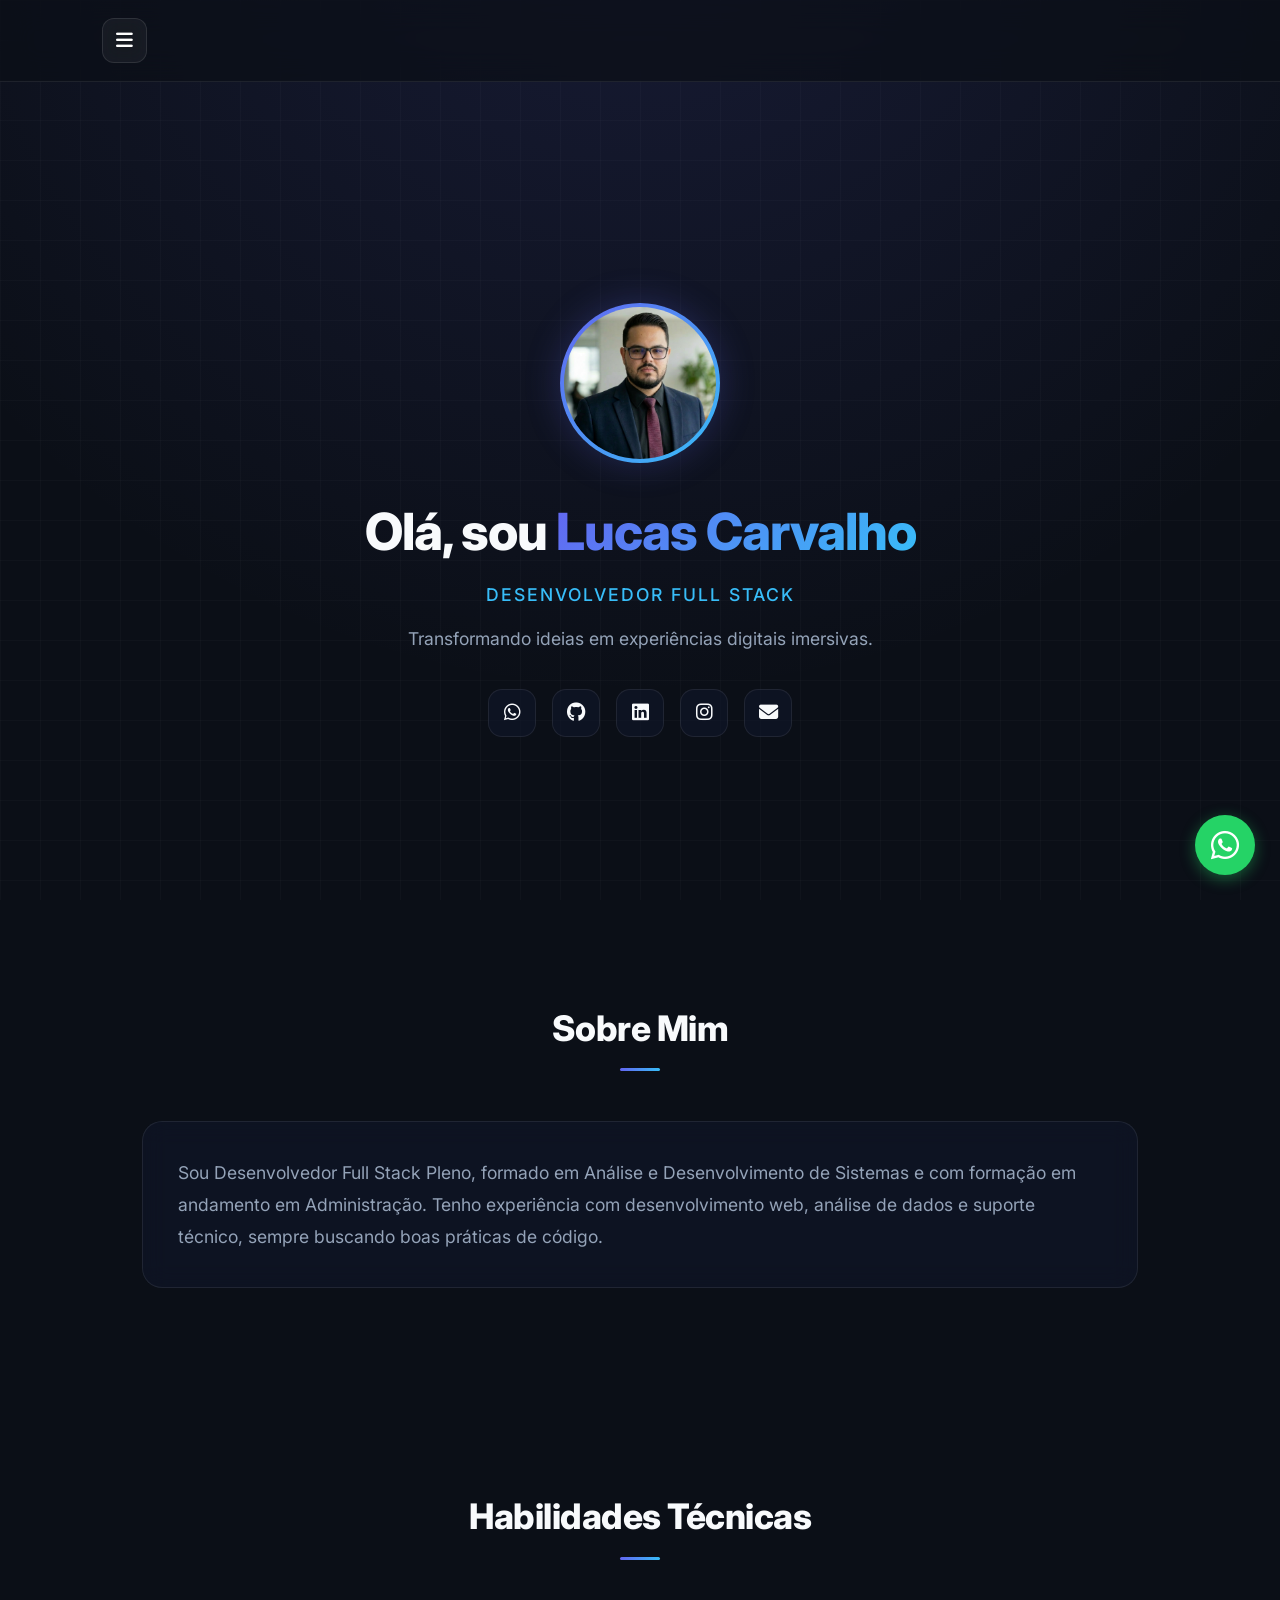
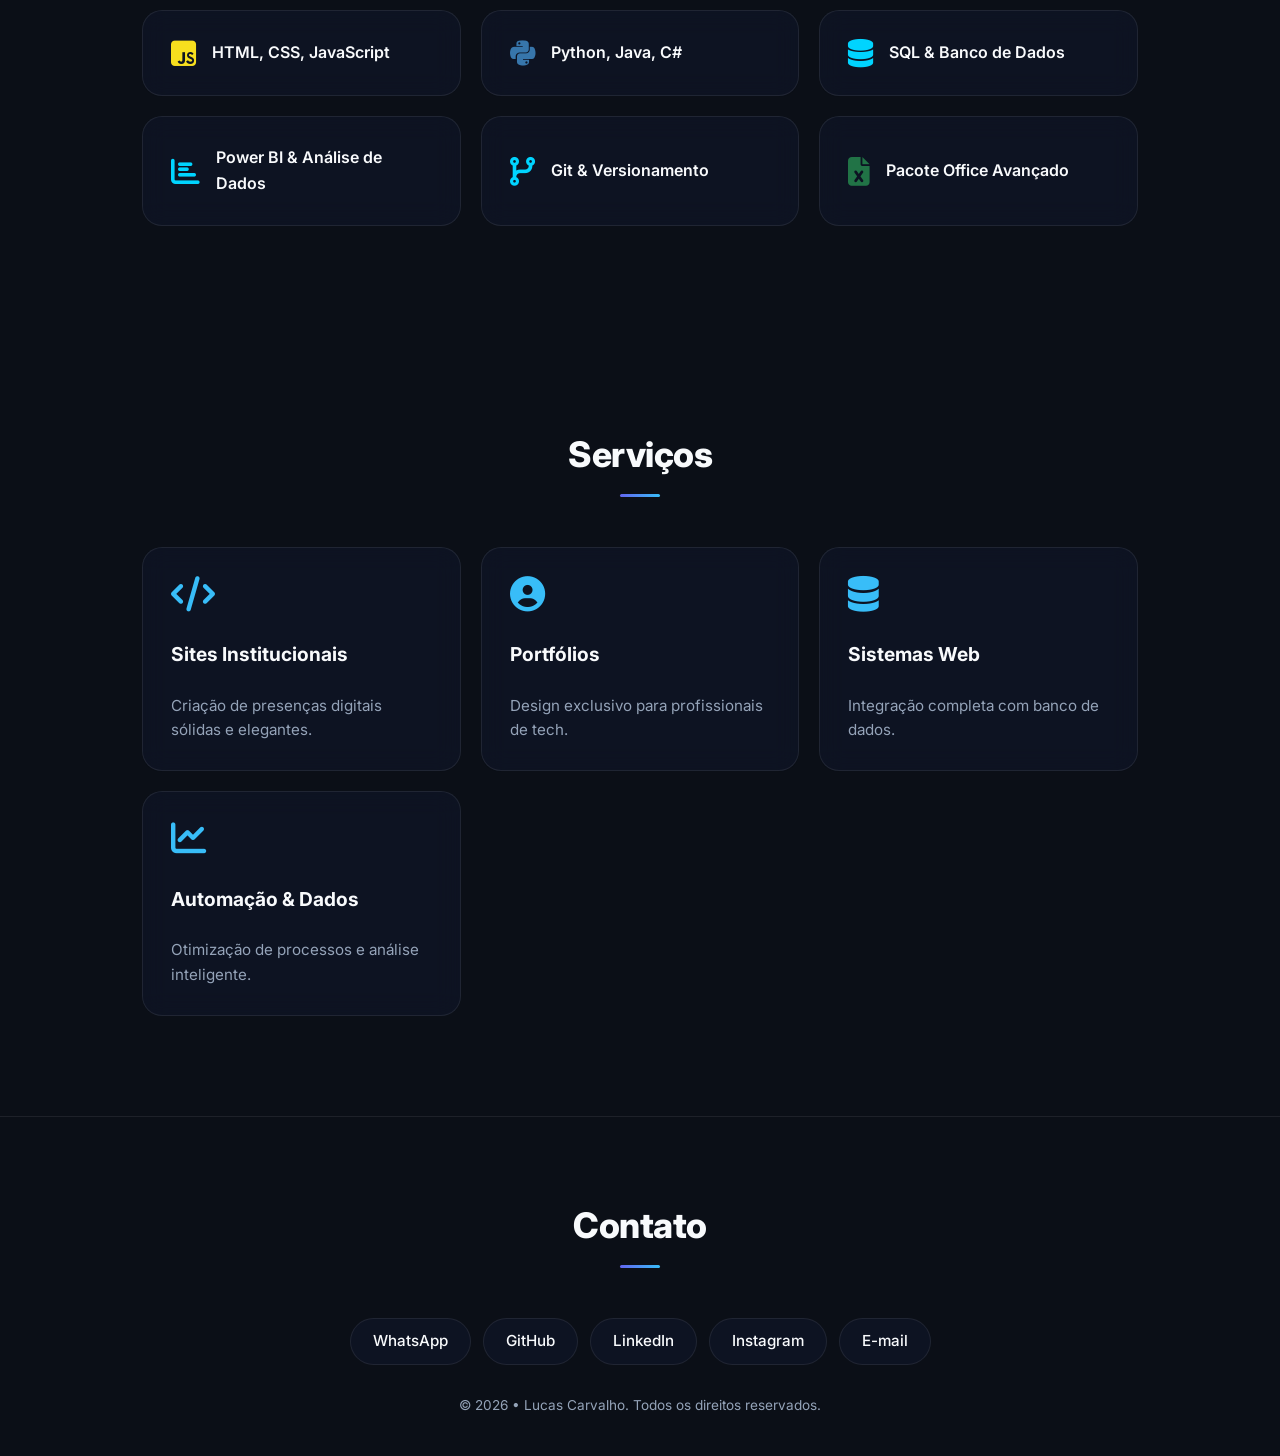
<file: index.html>
<!DOCTYPE html>
<html lang="pt-BR">

<head>
    <meta charset="UTF-8" />
    <meta name="viewport" content="width=device-width, initial-scale=1.0" />
    <title>Lucas Carvalho | Dev Full Stack Júnior</title>

    <!-- Fonte Inter (Padrão de UI/UX Moderno) -->
    <link rel="preconnect" href="https://fonts.googleapis.com">
    <link rel="preconnect" href="https://fonts.gstatic.com" crossorigin>
    <link href="https://fonts.googleapis.com/css2?family=Inter:wght@300;400;500;600;700;800&display=swap"
        rel="stylesheet">

    <!-- FontAwesome 6 -->
    <link rel="stylesheet" href="https://cdnjs.cloudflare.com/ajax/libs/font-awesome/6.4.0/css/all.min.css">
    <link rel="stylesheet" href="style.css" />
</head>

<body>
    <div class="bg-glow"></div>

    <header>
        <nav>

            <!-- Botão Hambúrguer -->
            <button class="menu-btn" id="open-menu" aria-label="Abrir menu" style="display: block;">
                <i class="fas fa-bars"></i>
            </button>

            <ul class="nav-links" id="sidebar">
                <div class="close-btn-container">
                    <i class="fas fa-times" id="close-menu"></i>
                </div>
                <li style="--i:1"><a href="#home">Home</a></li>
                <li style="--i:2"><a href="#about">Sobre</a></li>
                <li style="--i:3"><a href="#skills">Habilidades</a></li>
                <li style="--i:5"><a href="#services">Serviços</a></li>
                <li style="--i:7"><a href="#contact">Contato</a></li>
            </ul>
        </nav>
    </header>

    <main>
        <!-- HERO -->
        <section id="home" class="hero">
            <div class="hero-content fade-in">
                <div class="profile-container floating">
                    <img src="img/perfil.png" alt="Lucas Carvalho" class="profile-img">
                </div>
                <h1>Olá, sou <span>Lucas Carvalho</span></h1>
                <h2 class="subtitle">Desenvolvedor Full Stack</h2>
                <p class="description">Transformando ideias em experiências digitais imersivas.</p>

                <div class="hero-socials">
                    <a href="https://wa.me/5582999715603?text=Olá%20Lucas,%20vi%20seu%20portfólio%20e%20gostaria%20de%20falar%20sobre%20um%20projeto."
                        target="_blank" rel="noopener noreferrer" class="social-icon" aria-label="WhatsApp"><i
                            class="fab fa-whatsapp"></i></a>
                    <a href="https://github.com/Lucas-Carvalho6907" target="_blank" rel="noopener noreferrer"
                        class="social-icon" aria-label="GitHub"><i class="fab fa-github"></i></a>
                    <a href="https://www.linkedin.com/in/lucas-carvalho-360b362a0" target="_blank"
                        rel="noopener noreferrer" class="social-icon" aria-label="LinkedIn"><i
                            class="fab fa-linkedin"></i></a>
                    <a href="https://www.instagram.com/lucascarvalho6907" target="_blank" rel="noopener noreferrer"
                        class="social-icon" aria-label="Instagram"><i class="fab fa-instagram"></i></a>
                    <a href="mailto:lucascarvalho27211@gmail.com" class="social-icon" aria-label="E-mail"><i
                            class="fas fa-envelope"></i></a>
                </div>
            </div>
        </section>

        <!-- SOBRE MIM -->
        <section id="about" class="section fade-in">
            <h2 class="section-title">Sobre Mim</h2>
            <div class="about-card">
                <p>Sou Desenvolvedor Full Stack Pleno, formado em Análise e
                    Desenvolvimento de Sistemas e com formação em andamento em Administração. Tenho experiência com desenvolvimento web, análise de dados e suporte
                    técnico, sempre buscando boas práticas de código.</p>
            </div>
        </section>

        <!-- HABILIDADES -->
        <section id="skills" class="section fade-in">
            <h2 class="section-title">Habilidades Técnicas</h2>
            <div class="skills-grid">
                <div class="skill-item">
                    <i class="fab fa-js-square" style="color: #f7df1e;"></i>
                    <span>HTML, CSS, JavaScript</span>
                </div>
                <div class="skill-item">
                    <i class="fab fa-python" style="color: #3776ab;"></i>
                    <span>Python, Java, C#</span>
                </div>
                <div class="skill-item">
                    <i class="fas fa-database" style="color: #00d4ff;"></i>
                    <span>SQL & Banco de Dados</span>
                </div>
                <div class="skill-item">
                    <i class="fas fa-chart-bar" style="color: #00d4ff;"></i>
                    <span>Power BI & Análise de Dados</span>
                </div>
                <div class="skill-item">
                    <i class="fas fa-code-branch" style="color: #00d4ff;"></i>
                    <span>Git & Versionamento</span>
                </div>
                <div class="skill-item">
                    <i class="fas fa-file-excel" style="color: #217346;"></i>
                    <span>Pacote Office Avançado</span>
                </div>
            </div>
        </section>


        <!-- SERVIÇOS -->
        <section id="services" class="section fade-in">
            <h2 class="section-title">Serviços</h2>
            <div class="services-grid">
                <div class="service-item">
                    <i class="fas fa-code"></i>
                    <h3>Sites Institucionais</h3>
                    <p>Criação de presenças digitais sólidas e elegantes.</p>
                </div>
                <div class="service-item">
                    <i class="fas fa-user-circle"></i>
                    <h3>Portfólios</h3>
                    <p>Design exclusivo para profissionais de tech.</p>
                </div>
                <div class="service-item">
                    <i class="fas fa-database"></i>
                    <h3>Sistemas Web</h3>
                    <p>Integração completa com banco de dados.</p>
                </div>
                <div class="service-item">
                    <i class="fas fa-chart-line"></i>
                    <h3>Automação & Dados</h3>
                    <p>Otimização de processos e análise inteligente.</p>
                </div>
            </div>
        </section>

    </main>

    <!-- FOOTER / CONTATO -->
    <footer id="contact" class="footer fade-in">
        <h2 class="section-title">Contato</h2>
        <div class="footer-buttons">
            <a href="https://wa.me/5582999715603" target="_blank" rel="noopener noreferrer">WhatsApp</a>
            <a href="https://github.com/Lucas-Carvalho6907" target="_blank" rel="noopener noreferrer">GitHub</a>
            <a href="https://www.linkedin.com/in/lucas-carvalho-360b362a0" target="_blank"
                rel="noopener noreferrer">LinkedIn</a>
            <a href="https://www.instagram.com/lucascarvalho6907" target="_blank"
                rel="noopener noreferrer">Instagram</a>
            <a href="mailto:lucascarvalho27211@gmail.com">E-mail</a>
        </div>
        <p class="copyright">© 2026 • Lucas Carvalho. Todos os direitos reservados.</p>
    </footer>

    <!-- Botão Flutuante do WhatsApp -->
    <a href="https://wa.me/5582999715603?text=Olá%20Lucas,%20vi%20seu%20portfólio%20e%20gostaria%20de%20falar%20sobre%20um%20projeto."
        class="whatsapp-float" target="_blank" rel="noopener noreferrer" aria-label="Falar no WhatsApp">
        <i class="fab fa-whatsapp"></i>
    </a>

    <script src="script.js"></script>
</body>

</html>
</file>
<file: style.css>
:root {
    --bg-color: #0b0f17;
    --primary-neon: #6366f1;
    --secondary-neon: #38bdf8;
    --text-white: #f8fafc;
    --text-gray: #94a3b8;
    --card-bg: rgba(15, 23, 42, 0.6);
    --glass-border: rgba(255, 255, 255, 0.08);
    --glass-border-hover: rgba(56, 189, 248, 0.3);
}

/* RESET GLOBAL */
* { 
    margin: 0; 
    padding: 0; 
    box-sizing: border-box; 
}

html {
    overflow-x: hidden;
    scroll-behavior: smooth;
    width: 100%;
}

body {
    font-family: 'Inter', system-ui, -apple-system, sans-serif;
    background-color: var(--bg-color);
    color: var(--text-white);
    line-height: 1.6;
    width: 100%;
    min-height: 100vh;
    min-height: calc(var(--vh, 1vh) * 100);
    overflow-x: hidden;
    position: relative;
    -webkit-font-smoothing: antialiased;
}

body::-webkit-scrollbar {
    display: none; 
}

/* BACKGROUND PROFISSIONAL (GRADIENTE FIXO + GRID TÉCNICO) */
.bg-glow {
    position: fixed;
    top: 0;
    left: 0;
    width: 100vw;
    height: 100vh;
    height: calc(var(--vh, 1vh) * 100);
    z-index: -1;
    pointer-events: none;
    background-color: var(--bg-color);
    background-image: 
        radial-gradient(circle at 50% -20%, rgba(99, 102, 241, 0.15) 0%, transparent 70%),
        linear-gradient(to right, rgba(255, 255, 255, 0.02) 1px, transparent 1px),
        linear-gradient(to bottom, rgba(255, 255, 255, 0.02) 1px, transparent 1px);
    background-size: 100% 100%, 40px 40px, 40px 40px;
}

/* HEADER & NAVBAR */
header {
    width: 100%;
    padding: 18px 8%;
    position: fixed;
    top: 0;
    z-index: 1000;
    backdrop-filter: blur(16px);
    -webkit-backdrop-filter: blur(16px);
    background: rgba(11, 15, 23, 0.75);
    border-bottom: 1px solid var(--glass-border);
}

nav { 
    display: flex; 
    justify-content: space-between; 
    align-items: center; 
    max-width: 1200px;
    margin: 0 auto;
}

.logo { 
    font-size: 1.6rem; 
    font-weight: 800; 
    letter-spacing: -0.5px;
    text-decoration: none;
    color: var(--text-white);
}

.logo span { color: var(--primary-neon); }

.menu-btn {
    background: transparent;
    border: none;
    color: var(--text-white);
    font-size: 1.5rem;
    cursor: pointer;
    display: none;
}

/* MENU LATERAL (SIDEBAR - ESQUERDA) */
.nav-links { 
    position: fixed;
    top: 0;
    left: -100%;
    width: 320px;
    height: 100vh;
    height: calc(var(--vh, 1vh) * 100);
    background: rgba(11, 15, 23, 0.96);
    backdrop-filter: blur(20px);
    -webkit-backdrop-filter: blur(20px);
    display: flex;
    flex-direction: column;
    justify-content: center;
    padding: 50px;
    gap: 22px;
    transition: left 0.5s cubic-bezier(0.16, 1, 0.3, 1);
    z-index: 2000;
    border-right: 1px solid var(--glass-border-hover);
    list-style: none;
}

.nav-links.active { left: 0; }

.nav-links li {
    opacity: 0;
    transform: translateX(-30px);
    transition: all 0.4s ease;
    transition-delay: calc(0.08s * var(--i));
}

.nav-links.active li {
    opacity: 1;
    transform: translateX(0);
}

.nav-links a { 
    text-decoration: none; 
    color: var(--text-white); 
    font-size: 1.3rem; 
    font-weight: 600;
    transition: 0.3s; 
    display: inline-block;
}

.nav-links a:hover { 
    color: var(--secondary-neon); 
    transform: translateX(8px);
}

.close-btn-container {
    position: absolute;
    top: 30px;
    right: 30px;
    font-size: 1.6rem;
    color: var(--text-gray);
    cursor: pointer;
}

/* Cor vermelha ao passar o mouse ou clicar/tocar */
.close-btn-container:hover,
.close-btn-container:active {
    color: #ff4d4d; /* Vermelho vibrante */
    transform: scale(1.1); /* Dá um leve destaque ao passar o mouse */
}

/* HERO SECTION */
.hero { 
    padding-top: 140px; 
    min-height: 100vh;
    min-height: calc(var(--vh, 1vh) * 100);
    display: flex; 
    align-items: center; 
    justify-content: center; 
    text-align: center; 
}

.hero-content {
    max-width: 800px;
    padding: 0 20px;
}

.profile-container {
    width: 160px; 
    height: 160px; 
    margin: 0 auto 28px;
    border-radius: 50%; 
    padding: 4px;
    background: linear-gradient(135deg, var(--primary-neon), var(--secondary-neon));
    position: relative;
}

.profile-img { 
    width: 100%; 
    height: 100%; 
    border-radius: 50%; 
    object-fit: cover; 
}

.floating {
    animation: float 4s ease-in-out infinite;
    box-shadow: 0 0 35px rgba(99, 102, 241, 0.25);
}

@keyframes float {
    0%, 100% { transform: translateY(0px); }
    50% { transform: translateY(-12px); }
}

.hero h1 { 
    font-size: 3.2rem; 
    font-weight: 800;
    margin-bottom: 8px; 
    letter-spacing: -1px;
}

.hero h1 span { 
    background: linear-gradient(135deg, var(--primary-neon), var(--secondary-neon));
    -webkit-background-clip: text;
    -webkit-text-fill-color: transparent;
}

.subtitle { 
    font-weight: 500; 
    color: var(--secondary-neon); 
    letter-spacing: 2px; 
    margin-bottom: 16px; 
    text-transform: uppercase;
    font-size: 1.1rem;
}

.description { 
    color: var(--text-gray); 
    max-width: 580px; 
    margin: 0 auto 35px; 
    font-size: 1.1rem;
}

.hero-socials { 
    display: flex; 
    justify-content: center; 
    gap: 16px; 
}

.social-icon {
    width: 48px; 
    height: 48px; 
    border-radius: 14px;
    background: var(--card-bg); 
    border: 1px solid var(--glass-border);
    color: var(--text-white); 
    display: flex; 
    align-items: center; 
    justify-content: center;
    transition: 0.3s cubic-bezier(0.16, 1, 0.3, 1); 
    font-size: 1.2rem;
    text-decoration: none;
}

.social-icon:hover { 
    transform: translateY(-4px); 
    border-color: var(--secondary-neon); 
    box-shadow: 0 0 20px rgba(56, 189, 248, 0.2);
    color: var(--secondary-neon);
}

/* SEÇÕES GERAIS */
.section { 
    padding: 100px 8%; 
    max-width: 1200px;
    margin: 0 auto;
}

.section-title { 
    text-align: center; 
    font-size: 2.2rem; 
    font-weight: 800;
    margin-bottom: 50px; 
    position: relative; 
    letter-spacing: -0.5px;
}

.section-title::after { 
    content: ''; 
    display: block; 
    width: 40px; 
    height: 3px; 
    background: linear-gradient(90deg, var(--primary-neon), var(--secondary-neon)); 
    margin: 12px auto 0; 
    border-radius: 4px;
}

/* SOBRE MIM */
.about-card {
    background: var(--card-bg);
    border: 1px solid var(--glass-border);
    border-radius: 20px;
    padding: 35px;
    backdrop-filter: blur(12px);
    -webkit-backdrop-filter: blur(12px);
    font-size: 1.1rem;
    color: var(--text-gray);
    line-height: 1.8;
}

/* EXPERIÊNCIA */
.exp-card {
    background: var(--card-bg);
    border: 1px solid var(--glass-border);
    border-radius: 20px;
    padding: 30px;
    margin-bottom: 24px;
    backdrop-filter: blur(12px);
    -webkit-backdrop-filter: blur(12px);
    transition: all 0.3s ease;
}

.exp-card:hover {
    border-color: var(--glass-border-hover);
    transform: translateY(-4px);
    box-shadow: 0 10px 30px rgba(0, 0, 0, 0.3);
}

.exp-header { 
    display: flex; 
    justify-content: space-between; 
    align-items: center;
    margin-bottom: 18px; 
    flex-wrap: wrap;
    gap: 10px;
}

.exp-header h3 { font-size: 1.2rem; font-weight: 700; }

.exp-badge { 
    color: var(--secondary-neon); 
    border: 1px solid rgba(56, 189, 248, 0.3); 
    background: rgba(56, 189, 248, 0.05);
    padding: 4px 14px; 
    border-radius: 20px; 
    font-size: 0.8rem; 
    font-weight: 600;
}

.exp-list { list-style: none; color: var(--text-gray); }
.exp-list li { margin-bottom: 8px; }
.exp-list li::before { content: "▹ "; color: var(--secondary-neon); font-weight: bold; }

/* GRIDS (SKILLS & SERVIÇOS) */
.skills-grid, .services-grid { 
    display: grid; 
    grid-template-columns: repeat(auto-fit, minmax(280px, 1fr)); 
    gap: 20px; 
}

.skill-item, .service-item {
    background: var(--card-bg); 
    border: 1px solid var(--glass-border);
    padding: 28px; 
    border-radius: 20px; 
    transition: 0.3s ease;
    backdrop-filter: blur(12px);
    -webkit-backdrop-filter: blur(12px);
    display: flex;
    align-items: center;
    gap: 16px;
}

.service-item {
    flex-direction: column;
    align-items: flex-start;
}

.skill-item i { font-size: 1.8rem; }
.skill-item span { font-weight: 600; font-size: 1rem; }

.service-item i { font-size: 2.2rem; color: var(--secondary-neon); margin-bottom: 12px; }
.service-item h3 { font-size: 1.2rem; margin-bottom: 8px; }
.service-item p { color: var(--text-gray); font-size: 0.95rem; }

.skill-item:hover, .service-item:hover { 
    border-color: var(--secondary-neon); 
    transform: translateY(-4px); 
    box-shadow: 0 8px 25px rgba(56, 189, 248, 0.12);
}

/* GRADE DE PROJETOS */
.projects-grid {
    display: grid;
    grid-template-columns: repeat(auto-fit, minmax(320px, 1fr));
    gap: 28px;
}

.project-card {
    background: var(--card-bg);
    border: 1px solid var(--glass-border);
    border-radius: 24px;
    overflow: hidden;
    display: flex;
    flex-direction: column;
    transition: all 0.3s ease;
    backdrop-filter: blur(12px);
    -webkit-backdrop-filter: blur(12px);
}

.project-card:hover {
    border-color: var(--secondary-neon);
    transform: translateY(-6px);
    box-shadow: 0 12px 35px rgba(56, 189, 248, 0.15);
}

.project-card.touch-active {
    border-color: var(--secondary-neon) !important;
    box-shadow: 0 0 25px var(--secondary-neon) !important;
    transform: translateY(-6px);
}

.project-img {
    position: relative;
    height: 200px;
    background: #000;
    overflow: hidden;
}

.project-img img {
    width: 100%;
    height: 100%;
    object-fit: cover;
    transition: 0.5s ease;
}

.project-card:hover .project-img img {
    transform: scale(1.05);
}

.browser-dots {
    height: 26px;
    background: rgba(0, 0, 0, 0.4);
    display: flex;
    align-items: center;
    padding-left: 14px;
    gap: 6px;
    position: absolute;
    width: 100%;
    z-index: 2;
}

.browser-dots span {
    width: 8px;
    height: 8px;
    border-radius: 50%;
    background: rgba(255, 255, 255, 0.25);
}

.service-badge {
    position: absolute;
    top: 38px;
    right: 14px;
    background: var(--secondary-neon);
    color: #000;
    font-size: 0.65rem;
    font-weight: 800;
    padding: 4px 10px;
    border-radius: 6px;
    z-index: 10;
    text-transform: uppercase;
    letter-spacing: 0.5px;
}

.project-info {
    padding: 28px;
    flex-grow: 1;
    display: flex;
    flex-direction: column;
}

.project-info h3 { margin-bottom: 10px; font-size: 1.25rem; }
.project-info p { 
    color: var(--text-gray); 
    font-size: 0.95rem; 
    line-height: 1.6; 
    margin-bottom: 24px; 
    flex-grow: 1; 
}

.btn-project {
    text-decoration: none;
    font-size: 0.95rem;
    color: var(--secondary-neon);
    border: 1px solid var(--secondary-neon);
    padding: 12px;
    border-radius: 12px;
    transition: 0.3s;
    font-weight: 600;
    display: flex;
    align-items: center;
    justify-content: center;
    gap: 8px;
    background: rgba(56, 189, 248, 0.03);
}

.btn-project:hover {
    background: var(--secondary-neon);
    color: #000;
    box-shadow: 0 0 20px var(--secondary-neon);
}

/* FOOTER */
.footer { 
    padding: 80px 8% 40px; 
    text-align: center; 
    border-top: 1px solid var(--glass-border);
}

.footer-buttons { 
    display: flex; 
    justify-content: center; 
    gap: 12px; 
    margin-bottom: 30px; 
    flex-wrap: wrap; 
}

.footer-buttons a { 
    text-decoration: none; 
    color: var(--text-white); 
    border: 1px solid var(--glass-border); 
    background: var(--card-bg);
    padding: 10px 22px; 
    border-radius: 30px; 
    transition: 0.3s; 
    font-size: 0.95rem;
    font-weight: 500;
}

.footer-buttons a:hover { 
    background: var(--secondary-neon); 
    color: black; 
    border-color: var(--secondary-neon);
}

.copyright {
    color: var(--text-gray);
    font-size: 0.85rem;
}

/* ANIMAÇÃO DE ENTRADA (FADE IN) */
.fade-in { 
    opacity: 0; 
    transform: translateY(24px); 
    transition: all 0.6s cubic-bezier(0.16, 1, 0.3, 1); 
}

.fade-in.show { 
    opacity: 1; 
    transform: translateY(0); 
}

/* AJUSTES RESPONSIVOS (MOBILE) */
@media (max-width: 768px) {
    header { padding: 15px 5%; }
    .section { padding: 70px 5%; }

    .menu-btn { display: block; }

    .hero h1 { font-size: 2.3rem; }
    .subtitle { font-size: 0.95rem; }
    
    .skills-grid, .services-grid, .projects-grid { 
        grid-template-columns: 1fr; 
    }

    .nav-links { width: 100%; }

    /* Otimização de performance para scroll liso em celulares */
    .project-card, .exp-card, .skill-item, .service-item, .about-card, .nav-links {
        backdrop-filter: none !important;
        -webkit-backdrop-filter: none !important;
        background: rgba(15, 23, 42, 0.95) !important;
    }
}

/* Estilo Neon/Glass para o Botão Hambúrguer */
.menu-btn {
    background: rgba(255, 255, 255, 0.05);
    border: 1px solid rgba(255, 255, 255, 0.1);
    color: #ffffff;
    font-size: 1.2rem;
    width: 45px;
    height: 45px;
    border-radius: 12px;
    cursor: pointer;
    display: flex;
    align-items: center;
    justify-content: center;
    backdrop-filter: blur(10px);
    transition: all 0.3s cubic-bezier(0.4, 0, 0.2, 1);
    outline: none;
}

/* Efeito ao passar o cursor (Hover) */
.menu-btn:hover {
    background: rgba(0, 212, 255, 0.15);
    border-color: #00d4ff;
    color: #00d4ff;
    transform: translateY(-3px);
    box-shadow: 0 0 15px rgba(0, 212, 255, 0.4);
}

/* Efeito ao clicar (Active) */
.menu-btn:active {
    transform: translateY(-1px) scale(0.95);
    box-shadow: 0 0 8px rgba(0, 212, 255, 0.6);
}

/* Botão Flutuante do WhatsApp com Animação e Brilho */
.whatsapp-float {
    position: fixed;
    bottom: 25px;
    right: 25px;
    width: 60px;
    height: 60px;
    background-color: #25d366;
    color: #ffffff;
    border-radius: 50%;
    display: flex;
    align-items: center;
    justify-content: center;
    font-size: 32px;
    box-shadow: 0 4px 15px rgba(37, 211, 102, 0.4);
    z-index: 999;
    transition: all 0.3s cubic-bezier(0.4, 0, 0.2, 1);
    text-decoration: none;
    animation: whatsappGlowPulse 2s infinite;
}

/* Efeito Hover ao passar o mouse */
.whatsapp-float:hover {
    background-color: #20ba5a;
    transform: scale(1.15) translateY(-3px);
    color: #ffffff;
}

/* Efeito ao clicar */
.whatsapp-float:active {
    transform: scale(0.95);
}

/* Keyframes para o efeito de acender e vibrar */
@keyframes whatsappGlowPulse {
    0% {
        transform: scale(1) rotate(0deg);
        box-shadow: 0 0 0 0 rgba(37, 211, 102, 0.7), 0 0 10px rgba(37, 211, 102, 0.4);
    }
    10% {
        transform: scale(1.08) rotate(-6deg);
    }
    15% {
        transform: scale(1.08) rotate(6deg);
    }
    20% {
        transform: scale(1.08) rotate(-4deg);
    }
    25% {
        transform: scale(1.08) rotate(0deg);
        box-shadow: 0 0 0 18px rgba(37, 211, 102, 0), 0 0 25px rgba(37, 211, 102, 0.8);
    }
    30% {
        transform: scale(1) rotate(0deg);
    }
    100% {
        transform: scale(1) rotate(0deg);
        box-shadow: 0 0 0 0 rgba(37, 211, 102, 0), 0 0 10px rgba(37, 211, 102, 0.4);
    }
}
</file>
